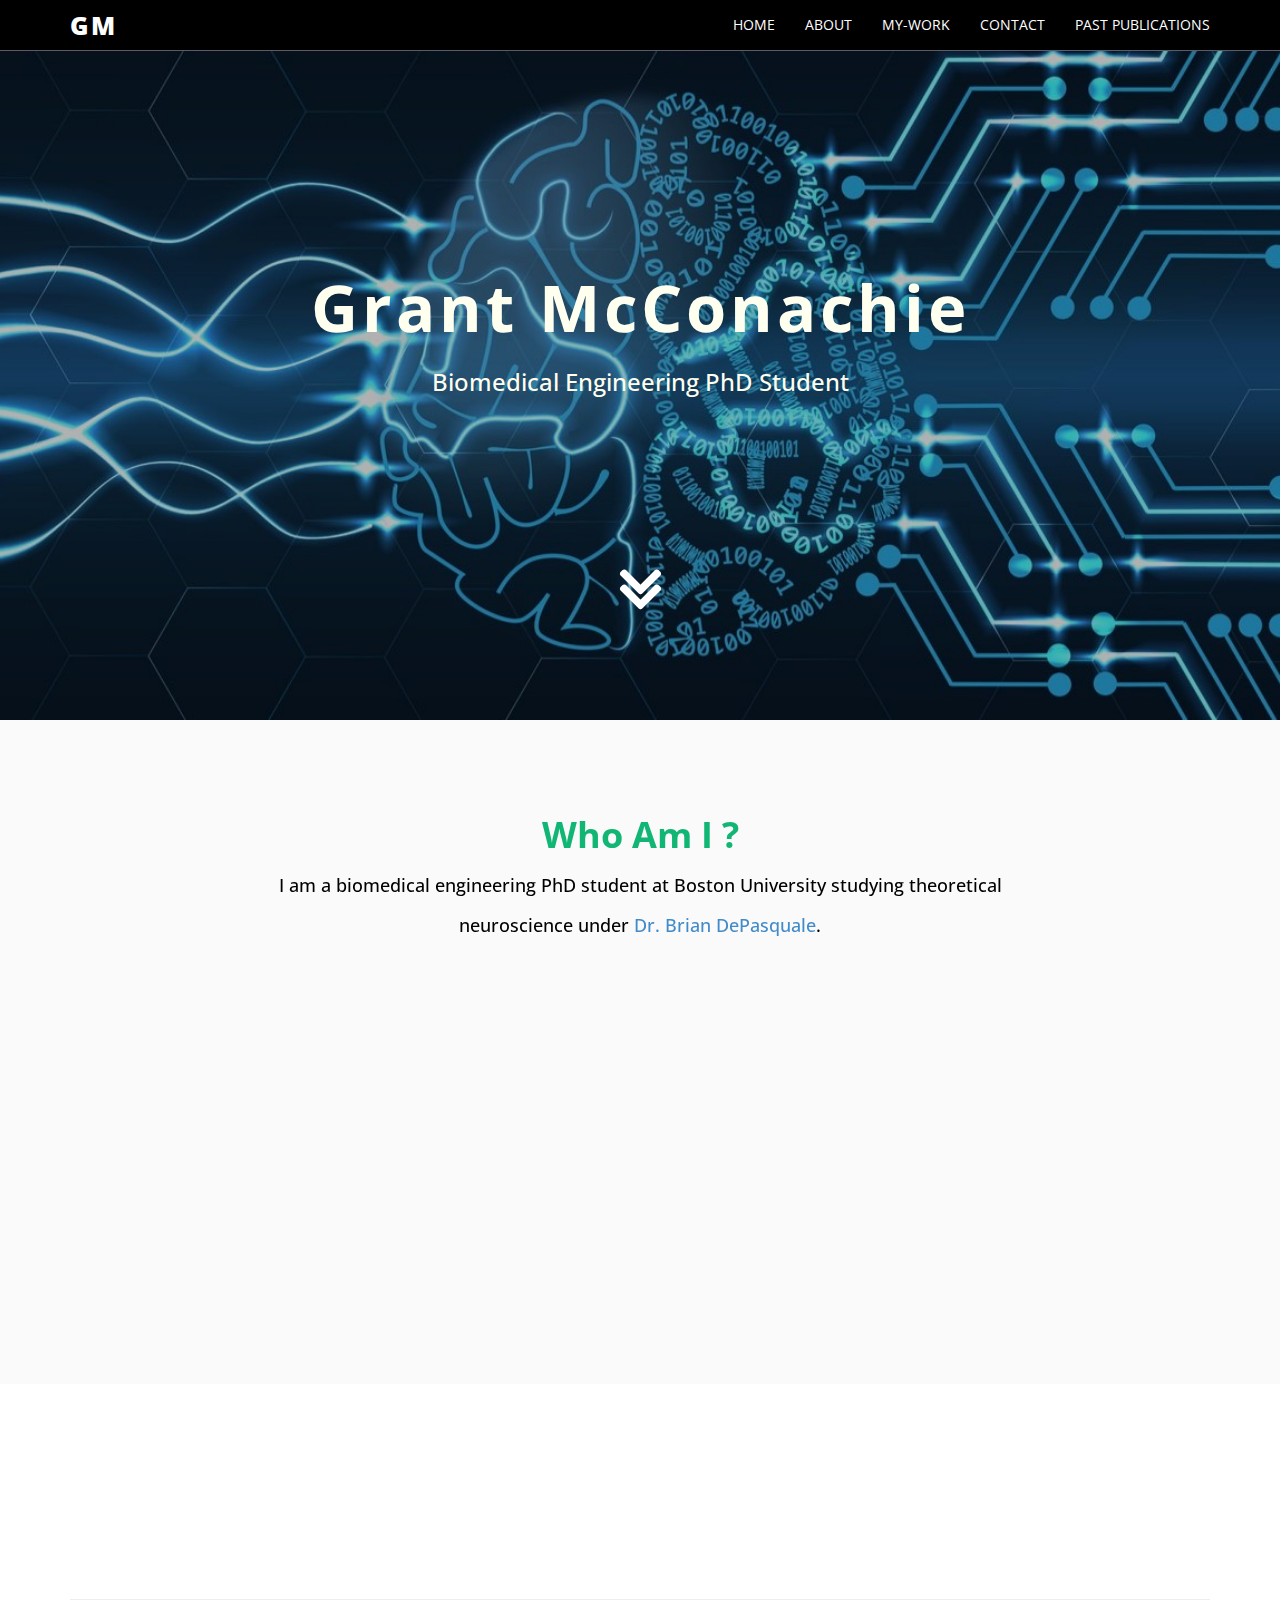
<file: index.html>
<!DOCTYPE html>
<!--[if lt IE 7 ]><html class="ie ie6" lang="en"> <![endif]-->
<!--[if IE 7 ]><html class="ie ie7" lang="en"> <![endif]-->
<!--[if IE 8 ]><html class="ie ie8" lang="en"> <![endif]-->
<!--[if (gte IE 9)|!(IE)]><!-->
<html lang="en">
<!--<![endif]-->
<!-- HEAD SECTION -->
<head>
    <meta charset="utf-8">
    <meta name="viewport" content="width=device-width, initial-scale=1, maximum-scale=1">
    <meta name="description" content="">
    <meta name="author" content="">
    <!--[if IE]>
        <meta http-equiv="X-UA-Compatible" content="IE=edge,chrome=1">
        <![endif]-->
    <title>Grant McConachie</title>
    <link rel="shortcut icon" type="image/x-icon" href="favicon.ico">
    <!--GOOGLE FONT -->
    <link href='http://fonts.googleapis.com/css?family=Open+Sans' rel='stylesheet' type='text/css'>
    <!--BOOTSTRAP MAIN STYLES -->
    <link href="assets/css/bootstrap.css" rel="stylesheet" />
    <!--FONTAWESOME MAIN STYLE -->
    <link href="assets/css/font-awesome.min.css" rel="stylesheet" />
    <!--CUSTOM STYLE -->
    <link href="assets/css/style.css" rel="stylesheet" />
    <!-- HTML5 shim and Respond.js IE8 support of HTML5 elements and media queries -->
    <!--[if lt IE 9]>
      <script src="https://oss.maxcdn.com/libs/html5shiv/3.7.0/html5shiv.js"></script>
      <script src="https://oss.maxcdn.com/libs/respond.js/1.3.0/respond.min.js"></script>
    <![endif]-->
</head>
    <!--END HEAD SECTION -->
<body>   
     <!-- NAV SECTION -->
    <nav class="navbar navbar-inverse navbar-fixed-top">
        <div class="container">
            <div class="navbar-header">
                <button type="button" class="navbar-toggle" data-toggle="collapse">
                    <span class="icon-bar"></span>
                    <span class="icon-bar"></span>
                    <span class="icon-bar"></span>
                </button>
                <a class="navbar-brand" href="#">GM</a>
            </div>
            <div class="navbar-collapse collapse">
                <ul class="nav navbar-nav navbar-right">
                    <li><a href="#header-section">HOME</a></li>
                    <li><a href="#about-section">ABOUT</a></li>
                    <li><a href="#products-section">MY-WORK</a></li>
                    <li><a href="#contact-section">CONTACT</a></li>
                    <li><a href="past_publications.html">PAST PUBLICATIONS</a></li>
                </ul>
            </div>
           
        </div>
    </nav>
     <!--END NAV SECTION -->
     <!-- HEADER SECTION -->
    <div id="header-section">
        <div class="container">
            <div class="row centered">
                <div class="col-md-8 col-md-offset-2">
                    <br /><br /><br /><br /><br /><br /><br />
                    <h1 style="color:ivory"><strong> Grant McConachie</strong></h1>
                    <h3 style="color:ivory"> Biomedical Engineering PhD Student</h3>
                     <br /> <br /> <br />
                  <a href="#about-section">  <br /> <br /> <br /> <br /> <br /> <br />
                    <i class="fa fa-angle-double-down fa-5x down-icon"></i> </a>
                </div>
            </div>
           
        </div>
       
    </div> 
      <!--END HEADER SECTION -->
    <!--ABOUT SECTION -->
    <div id="about-section" >
        <div class="container" >
            <div class="row main-top-margin text-center">
                <div class="col-md-8 col-md-offset-2 " data-scrollreveal="enter top and move 100px, wait 0.3s">
                    <h1>Who Am I ?</h1>
                    <h4>
                       I am a biomedical engineering PhD student at Boston University studying
                       theoretical neuroscience under <a target="_blank" href="https://depasquale-lab.github.io/">Dr. Brian DePasquale</a>.
                    </h4>
                </div>
            </div>
            <!-- ./ Main Heading-->
            <div class="row main-low-margin text-center">
                <div class="col-md-3 " data-scrollreveal="enter left and move 100px, wait 0.4s">
                    <img class="img-circle" src="assets/img/team/IMG-0338-small.jpg" alt="">
                    <h4><strong>Grant McConachie</strong> </h4>
                    <p>
                        <a href="https://www.linkedin.com/in/grant-mcconachie-38ab06176/" target="_blank"><i class="fa fa-linkedin-square fa-2x color-linkedin"></i></a>
                        <a href="https://github.com/GrantMcConachie" target="_blank"><i class="fa fa-github fa-2x color-black" aria-hidden="true"></i></a>
                        <a href="https://orcid.org/0000-0001-5214-416X" target="_blank"><img class="t-image" src="./assets/img/orcid.svg" width="24" height="24"></a>
                    </p>

                </div>
             
                <div class="col-md-7 col-sm-7 col-md-offset-1  text-justify" data-scrollreveal="enter right and move 100px, wait 0.4s">
                    <h3> Research Interests</h3>
                    <p>
                        I am interested in leveraging the neurobiological information in the 
                        mosquito olfactory system to discover novel aversive molecules.
                        Currently, I am exploring how sophisticated machine learning models
                        can provide an avenue for repellant discovery and how they can 
                        potentially offer insight into how odors are encoded in the mosquito 
                        brain. I have a research background in computational chemistry, and had a 
                        position at the National Cancer Institute for a year before coming to Boston
                        University.
                    </p>
                    <p>
                         In my free time I like to <a href="https://open.spotify.com/artist/4tKSBZVenUE40UmCHSrNOW" target="_blank">
                        make music</a>, graphic design, and run.
                    </p>
                    <br><br><br>
                </div>
            </div>
              <!-- ./ Row Content-->
        </div>
    </div>
    <!-- END ABOUT SECTION -->
   
   
    <!--WORK/PRODUCTS SECTION -->
    <div id="products-section" >
         <div class="container" >
            <div class="row main-top-margin text-center" data-scrollreveal="enter top and move 100px, wait 0.3s">
                <div class="col-md-8 col-md-offset-2 ">
                    <h1>Recent Publications</h1>
                    <h4>
                       Below are some of the recent papers that I have had a hand
                       in publishing.
                    </h4>
                </div>
            </div>
             <!-- ./ Main Heading-->
             <hr />
             <div class="row main-low-margin" >

                <div class="col-md-10  col-md-offset-1 ">
               <div class="col-md-8 " data-scrollreveal="enter left and move 100px, wait 0.4s">
                   <h4 >  <strong class="color-red">Screen for New Antimicrobial Natural Products from the NCI Program for 
                    Natural Product Discovery Prefractionated Extract Library</strong></h4>
                   <p>
                    The continuing emergence of antibiotic-resistant microbes highlights the need for the identification 
                    of new chemotypes with antimicrobial activity. One of the most prolific sources of antimicrobial molecules 
                    has been the systematic screening of natural product samples. The National Institute of Allergy and Infectious 
                    Diseases and the National Cancer Institute here report a large screen of 326,656 partially purified natural 
                    product fractions against a panel of four microbial pathogens, resulting in the identification of >3000 fractions 
                    with antifungal and/or antibacterial activity. A small sample of these active fractions was further purified and 
                    the chemical structures responsible for the antimicrobial activity were elucidated. The proof-of-concept study 
                    identified many different chemotypes, several of which have not previously been reported to have antimicrobial 
                    activity. The results show that there remain many unidentified antibiotic compounds from nature.
                   </p>
                   <p>
                    DOI: <a href="https://doi.org/10.1021/acsinfecdis.3c00067" target="_blank">https://doi.org/10.1021/acsinfecdis.3c00067</a>
                   </p>
               </div>
               <div class="col-md-4 " data-scrollreveal="enter right and move 100px, wait 0.4s">
               </br></br></br></br></br></br></br></br>
                   <img class="img-margin-product" src="assets/img/product/nih_2.png" alt="">
               </div>
                    </div>
           </div>
           <!-- ./ Row Content-->
           <hr />
            <div class="row main-low-margin" >
                <div class="col-md-10  col-md-offset-1 ">
 <div class="col-md-4 col-sm-4" data-scrollreveal="enter left and move 100px, wait 0.8s">
 </br></br></br></br></br></br></br></br>
                    <img src="assets/img/product/images_large_ao2c07416_0007.png" alt="">
                </div>
                <div class="col-md-8 " data-scrollreveal="enter right and move 100px, wait 0.4s">
                    <h4 >  <strong class="color-red">National Cancer Institute (NCI) Program for Natural Product Discovery: 
                        Exploring NCI-60 Screening Data of Natural Product Samples with Artificial Neural Networks</strong></h4>
                    <p>
                        National Cancer Institute (NCI) Program for Natural Product Discovery is a new initiative aimed 
                        at creating new technologies for natural product-based drug discovery. Here, we present the development 
                        of a neural network-based bioinformatics platform for visualization and analysis of natural product 
                        high-throughput screening data using the NCI’s 60 human tumor cell anticancer drug screen. We demonstrate how 
                        the tool enables visualization of similar patterns of response that can be parsed both chemically and 
                        taxonomically, grouping NCI-60 biological profiles in one easy-to-use bioinformatics interface.
                    </p>
                    <p>
                     DOI: <a href="https://doi.org/10.1021/acsomega.2c07416" target="_blank">https://doi.org/10.1021/acsomega.2c07416</a>
                    </p>
                </div>
                </div>
               
            </div>
            <!-- ./ Row Content-->
            <hr />
           <div class="row main-low-margin bottam-pad" >

                 <div class="col-md-10  col-md-offset-1 ">
                <div class="col-md-8 " data-scrollreveal="enter left and move 100px, wait 0.4s">
                    <h4 >  <strong class="color-red">Recommendation System to Predict Missing Adsorption Properties 
                        of Nanoporous Materials</strong></h4>
                    <p>
                        Nanoporous materials (NPMs) selectively adsorb and concentrate gases into their pores 
                        and thus could be used to store, capture, and sense many different gases. Modularly synthesized 
                        classes of NPMs, such as covalent organic frameworks (COFs), offer a large number of candidate 
                        structures for each adsorption task. A complete NPM-property table, containing measurements of 
                        relevant adsorption properties in candidate NPMs, would enable the matching of NPMs with adsorption 
                        tasks. However, in practice, the NPM-property matrix is only partially observed (incomplete); many 
                        different properties of many different NPMs have not been measured. The idea in this work is to leverage 
                        the observed (NPM, property) values to impute the missing ones. Similarly, commercial recommendation 
                        systems impute missing entries in an incomplete product–customer ratings matrix to recommend products 
                        to customers. We demonstrate a COF recommendation system to match COFs with adsorption tasks by training 
                        a low-rank model of an incomplete COF–adsorption-property matrix constructed from simulated uptakes of 
                        CH4, H2O, H2S, Xe, Kr, CO2, N2, O2, and H2 at various conditions. A low-rank model of the 
                        COF–adsorption-property matrix, fit to the observed (COF, adsorption property) values, provides (i) 
                        predictions of the missing (COF, adsorption property) values and (ii) a “map” of COFs, wherein COFs, 
                        represented as points, with similar (dissimilar) adsorption properties congregate (separate). The COF 
                        recommendation system is able to rank COFs reasonably well for most of the adsorption properties, but 
                        imputation performance diminishes precipitously when the fraction of missing entries exceeds 60%. The 
                        concepts in our COF recommendation system can be applied broadly to impute missing data pertaining to 
                        many different materials and properties.
                    </p>
                    <p>
                     DOI: <a href="https://doi.org/10.1021/acs.chemmater.1c01201" target="_blank">https://doi.org/10.1021/acs.chemmater.1c01201</a>
                    </p>
                    <div class="position-absolute top-50 start-50 translate-middle" data-scrollreveal="enter top and move 100px, wait 0.3s">
                        <a href="past_publications.html" >Past Publications</a>
                    </div>
                </div>
                <div class="col-md-4 " data-scrollreveal="enter right and move 100px, wait 0.4s">
                </br></br></br></br></br></br></br></br></br></br></br></br></br>
                    <img class="img-margin-product" src="assets/img/product/images_medium_cm1c01201_0009.png" alt="">
                </div>
                     </div>
            </div>
              <!-- ./ Row Content-->
        </div>
    <div id="contact-section">
        <div class="container" >
            <div class="row main-top-margin text-center" data-scrollreveal="enter top and move 100px, wait 0.3s">
                <div class="col-md-8 col-md-offset-2 ">
                    <h1>News</h1>
                    <h4>
                       Other things going on in my research career.
                    </h4>
                </div>
            </div>
             <!-- ./ Main Heading-->
             <hr />
             <div class="row main-low-margin" >
                <div class="col-md-10  col-md-offset-1" data-scrollreveal="enter left and move 100px, wait 0.4s">
                   <h4 >  <strong class="color-red">Conference Posters 2024</strong></h4>
                   <p>
                    I presented work using self-supervised learning and graph neural networks 
                    to help improve prediction of different olfactory tasks at 
                    <a href="https://www.cosyne.org/poster-session-2#:~:text=Graph%20neural%20network%20guided%20in%20silico%20deorphanization%20technique%20for%20olfactory%20receptors" target="_blank">COSYNE</a> 
                    and
                    <a href="https://achems.org/2024/program.php?page=program&displayday=2&pads=&start_range=&start_interval=&changing_days=yes&hide_details=&shortView=#:~:text=A%20GRAPH%20NEURAL%20NETWORK%20SELF%20SUPERVISED%20LEARNING%20APPROACH%20TO%20GENERATE%20A%20MEANINGFUL%20CHEMICAL%20LATENT%20SPACE%20FOR%20OLFACTORY%20TASKS" target="_blank">AChemS</a>
                    . This work explores how the generation of latent spaces from different self-supervised learning tasks 
                    can improve prediction for human perception or olfactory receptor neuron response to monomolecular odors. 
                    [<a href="assets/img/product/Poster_final.pdf" target="_blank">Poster</a>]
                </p>
                    </div>
           </div>
             <!-- ./ Main Heading-->
             <hr />
             <div class="row main-low-margin" >
                <div class="col-md-10  col-md-offset-1" data-scrollreveal="enter left and move 100px, wait 0.4s">
                   <h4 >  <strong class="color-red">Grants Received 2024</strong></h4>
                   <p>
                    I received the <a href="https://www.nsfgrfp.org/" target="_blank">NSF GRFP</a> grant in April for my proposed work using 
                    machine learning methods to discover novel mosquito repellants.
                </p>
                    </div>
           </div>
        </div>
    </div>
    </div>
    <!--END WORK/PRODUCTS SECTION -->
    <!--CONTACT SECTION -->
    <div id="product-section">
        <div class="container" >
            <div class="row main-top-margin text-center">
                <div class="col-md-8 col-md-offset-2 " data-scrollreveal="enter top and move 100px, wait 0.3s">
                    <h1>Contact</h1>
                    <h4>
                       Feel free to contact me with any questions regarding my research!<br>
                       Email: gdmac {at} bu {dot} edu
                    </h4>
                </div>
            </div>
            <!-- ./ Main Heading-->
            <div class="row">
            </div>
            <br><br><br><br><br>
             <!-- ./ Row Content-->
        </div>
    </div>  
    <!--END CONTACT SECTION --> 
    <!--FOOTER SECTION -->
    <div id="footer">
        <div class="container">
            <div class="row ">
            </div>
            
        </div>
       
    </div>  
    <!--END FOOTER SECTION --> 
    <!-- JAVASCRIPT FILES PLACED AT THE BOTTOM TO REDUCE THE LOADING TIME  -->
    <!-- CORE JQUERY LIBRARY -->
    <script src="assets/js/jquery.js"></script>
    <!-- CORE BOOTSTRAP LIBRARY -->
    <script src="assets/js/bootstrap.min.js"></script>
     <!-- SCROLL REVEL LIBRARY FOR SCROLLING ANIMATIONS-->
    <script src="assets/js/scrollReveal.js"></script>
       <!-- CUSTOM SCRIPT-->
    <script src="assets/js/custom.js"></script>
</body>
</html>
</file>
<file: assets/css/style.css>
/*=============================================================
    Authour URI: www.binarytheme.com
    License: Commons Attribution 3.0

    http://creativecommons.org/licenses/by/3.0/

    100% To use For Personal And Commercial Use.
    IN EXCHANGE JUST GIVE US CREDITS AND TELL YOUR FRIENDS ABOUT US
   
    ========================================================  */
/* ===========================================================
   GENERAL STYLES   
   ============================================================*/
body {
   font-family:'Open Sans', sans-serif;
    font-weight: 400;
    font-size: 14px;
    color: #000;   
    margin-top: 40px;
    line-height:16px;
}

.t-image {
    position: relative; /* Declared position allows for location changes */
    top: -5.5px; /* Moves the image 2px closer to the top of the page */
    filter: invert(42%) sepia(93%) saturate(1000%) hue-rotate(87deg) brightness(110%) contrast(100%);
}

h1, h2, h3, h4, h5, h6 {
      font-family:'Open Sans', sans-serif;
    font-weight: 500;
   line-height:40px;
   
}

h1 {
    color:#11B674;
    font-weight: 700;
}
.text-center {
    text-align: center; 
}

.main-top-margin {
     margin-top: 75px;
}
.main-low-margin {
     margin-top: 55px;
}

a,a:hover {
    text-decoration:none;
}

p {
    line-height: 30px;
    margin-bottom: 23px;
}

.img-margin-product {
    margin-top:30px;
}
.bottam-pad {
     padding-bottom:40px;
}
.text-justify {
    text-align:justify;
}
/* ==========================================================================
   COLOR CODES
   ========================================================================== */

.color-red {
    color:#ff0000;
}

.color-green {
    color:#07BB00;
}

.color-light-blue {
    color:#BB00BB;
}

.color-blue {
    color:#0052FF;
}
.color-brown {
    color:#EB8F2D;
}
.color-black {
    color:#000000;
}

/* ==========================================================================
   HEADER SECTION
   ========================================================================== */

#header-section {
	background: url(../img/header.jpg) no-repeat center top;
	margin-top: -20px;
	padding-top:20px;
	text-align:center;
	background-position: center center;
	min-height: 700px;
	width: 100%;	
    -webkit-background-size: 100%;
    -moz-background-size: 100%;
    -o-background-size: 100%;
    background-size: 100%;
    -webkit-background-size: cover;
    -moz-background-size: cover;
    -o-background-size: cover;
    background-size: cover;
}

#header-section h1 {
	margin-top: 120px;
	color: white;
	font-size: 65px;
	font-weight: 900;
	letter-spacing: 4px;
    line-height:70px;
}

#header-section h2 {
	color: white;
	font-size: 40px;
	font-weight: 900;
	letter-spacing: 4px;
}
.down-icon {
     color:white;
    font-weight:900;
}
/* ==========================================================================
   ABOUT SECTION
   ========================================================================== */

#about-section {
    background-color: #FAFAFA;
   
}


/*==========================================
   SOCIAL ICON STYLES
    =====================================================*/

.color-facebook {
    color:#3B5998;
}
.color-twitter {
     color:#00aced;
}
.color-google-plus {
     color:#dd4b39;
}
.color-linkedin {
     color:#007bb6;
}
.color-instagram {
     color:#C13584;
}
/* ===========================================================
   BOOTSTRAP ELEMENTS CHANGES   
   ============================================================*/
.navbar {
	font-size: 14px;
}

.navbar-inverse {
	background: #000000;
border-color: #5D5B66;
}

.navbar-inverse .navbar-nav > .active > a {
	background: #ffffff;
}

.navbar-inverse .navbar-brand {
	color: #ffffff;
	font-weight: bolder;
	font-size: 25px;
    font-weight:900;
	letter-spacing: 2px;
}
.navbar-inverse :hover .navbar-brand:hover {
	color: #ffffff;	
}
.navbar-inverse .navbar-nav > li > a {
color: #FFFFFF;
}

/* ==========================================================================
   CONTACT SECTION
   ========================================================================== */

#contact-section {
    background-color: #FAFAFA;
}
/* ==========================================================================
   FOOTER SECTION
   ========================================================================== */
   

#footer {
    background-color: #2F11C4; 
    color: #fff; 
    text-align: right; 
    padding: 10px 30px 10px 30px;
}
</file>
